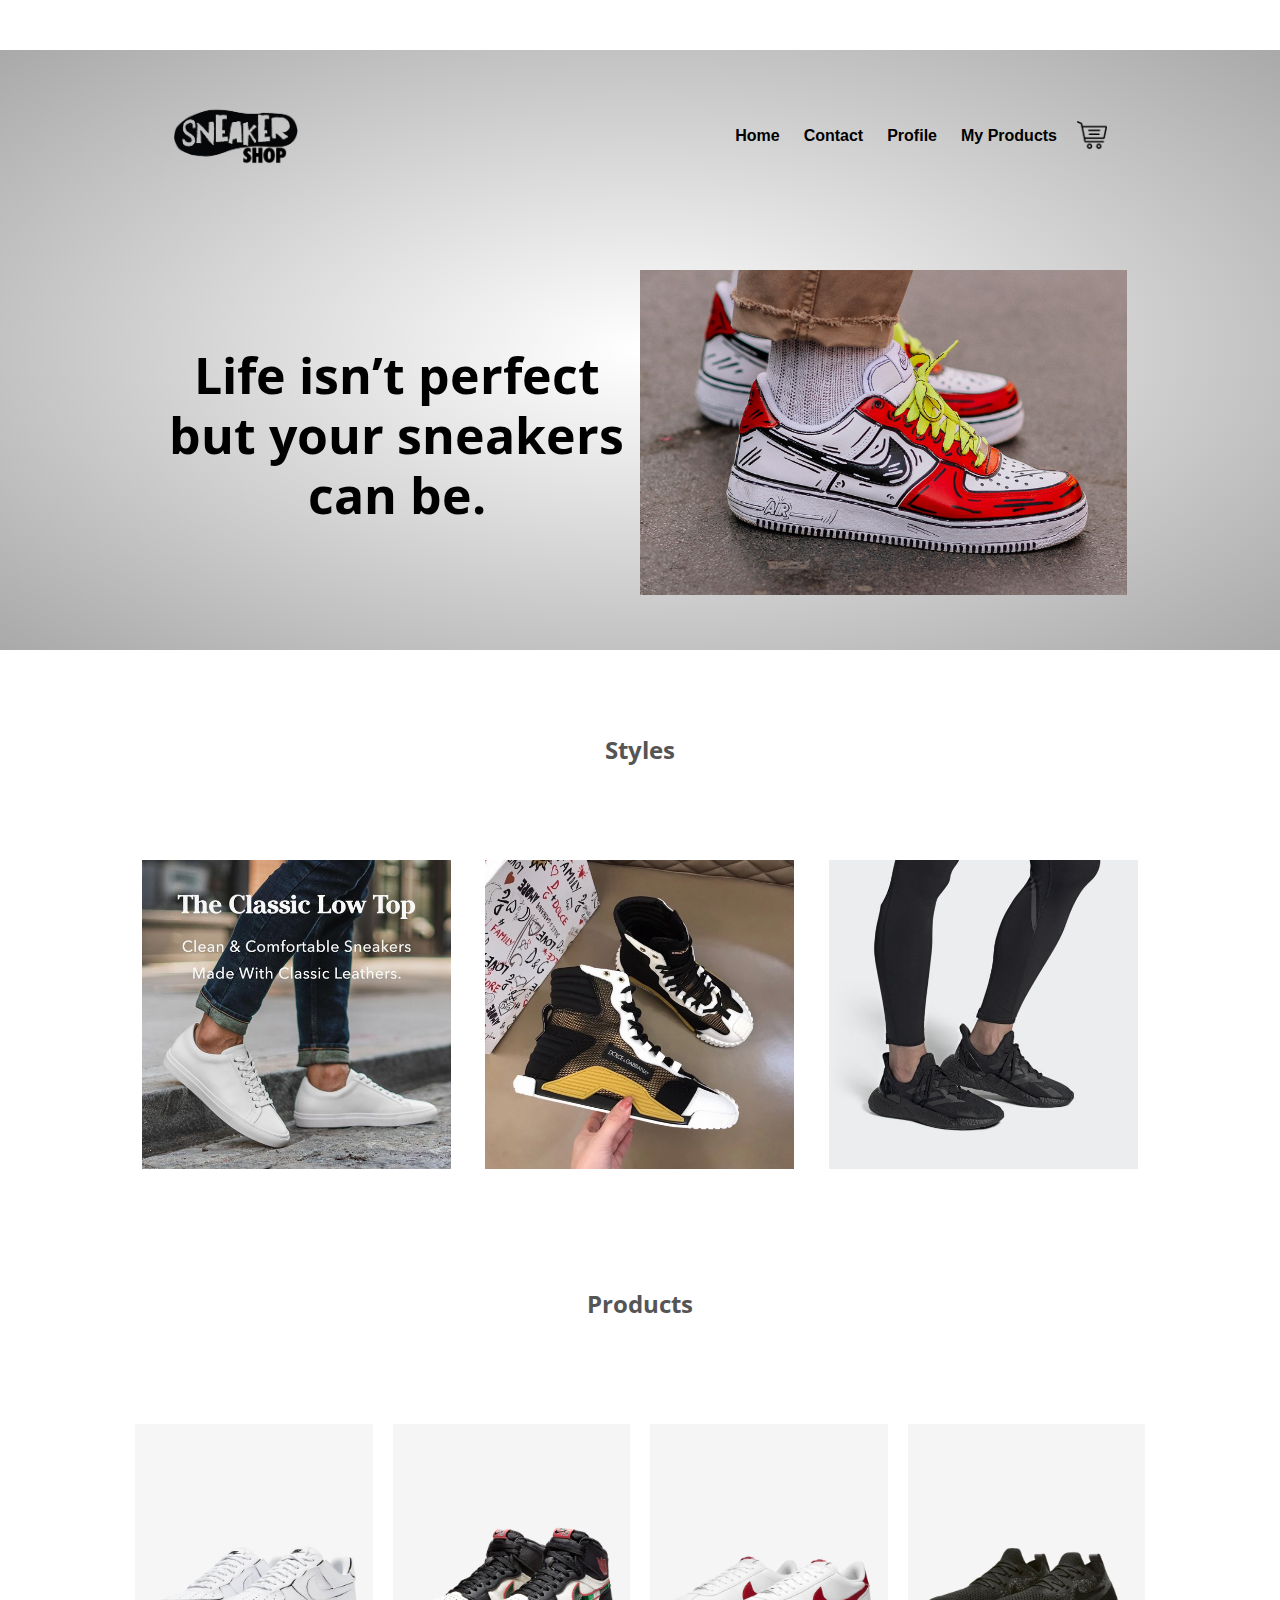
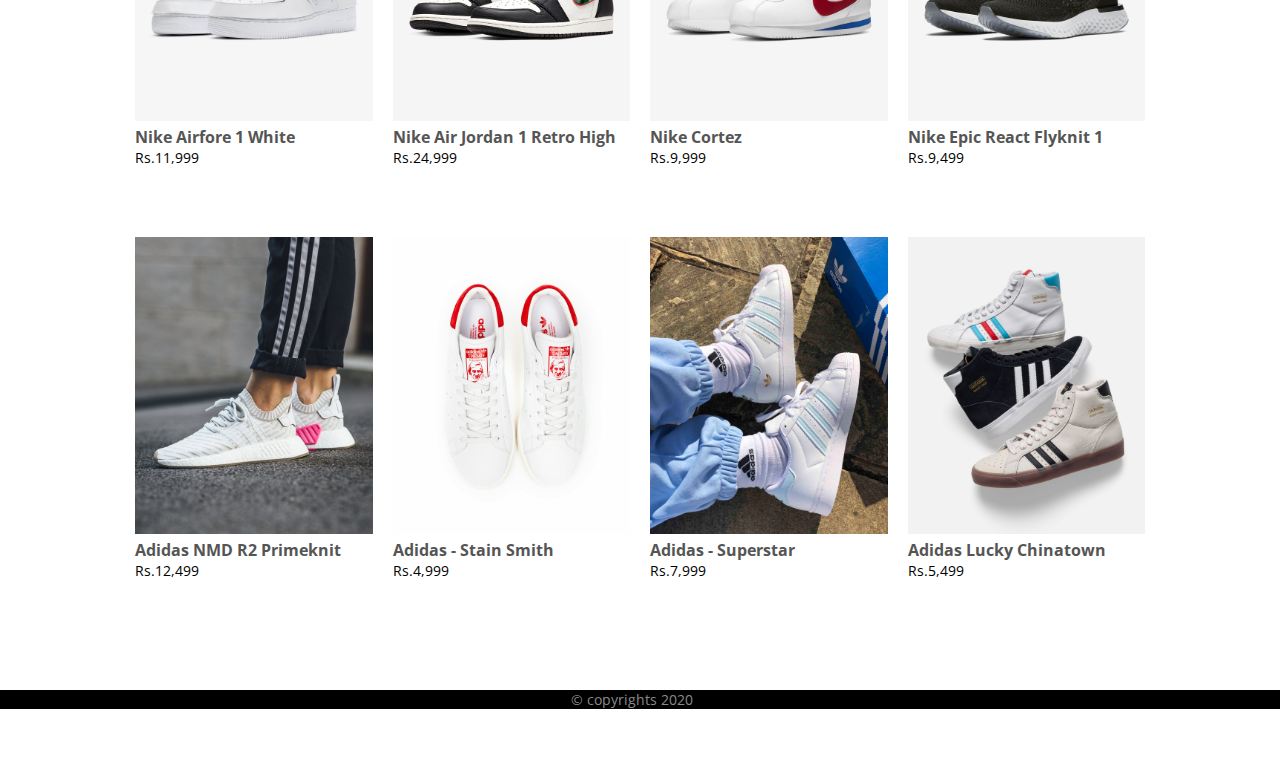
<file: index.htm>
<!DOCTYPE html>
<html>
<head>
        <meta charset="UTF-8">
        <title>Sneakers Shop</title>
        <link rel="stylesheet" href="style.css">
        <link rel="preconnect" href="https://fonts.googleapis.com">
<link rel="preconnect" href="https://fonts.gstatic.com" crossorigin>
<link href="https://fonts.googleapis.com/css2?family=Open+Sans:wght@300;400;600;700&display=swap" rel="stylesheet">
</head>
<body>

<div class="header">
    <div class="container">
           <div class="navbar">
             <div class="logo">
                    <a href="index.htm">
                    <img src="Images/logo1.png" width="125px">
                    </a>
             </div>
             <nav>
                     <ul>
                             <li><a href="index.htm">Home</a></li>
                             <li><a href="contact.htm">Contact</a></li>
                             <li><a href="my%20profile.htm">Profile</a></li>
                             <li><a href="my%20products.htm">My Products</a></li>
                     </ul>
             </nav>
             <img src="Images/cart.png" width="30px height="30px">
      </div>
      <div class="row">
             <div class="col-2">
                    <h1>Life isn’t perfect<br>but your sneakers can be.</h1>
             </div>
             <div class="col-2">
                    <img src="Images/head1.jpg">
             </div>
      </div>
    </div>
</div> 

<!------ Featured Categories ------>

    <div class="categories">
          <div class="small-container">
                 <h2 class="title">Styles</h2>

           <div class="row">
                  <div class="col-3">
                         <img src="Images/c-1.jpg">
                  </div>
                  <div class="col-3">
                         <img src="Images/c-2.jpg">
                  </div>
                  <div class="col-3">
                         <img src="Images/c-3.jpg">
                  </div>
           </div>
          </div>
    </div>

<!------ Featured Products ------>

          <div class="small-container">
                 <h2 class="title">Products</h2>
                 <div class = "row">
                        <div class="col-4">
                               <img src="Images/f-1.jpg">
                               <h4>Nike Airfore 1 White</h4>
                               <p>Rs.11,999</p>
                        </div>
                        <div class="col-4">
                               <img src="Images/f-2.jpg">
                               <h4>Nike Air Jordan 1 Retro High</h4>
                               <p>Rs.24,999</p>
                        </div>
                        <div class="col-4">
                               <img src="Images/f-3.jpg">
                               <h4>Nike Cortez</h4>
                               <p>Rs.9,999</p>
                        </div>
                        <div class="col-4">
                               <img src="Images/f-4.jpg">
                               <h4>Nike Epic React Flyknit 1</h4>
                               <p>Rs.9,499</p>
                        </div>
                 </div>
                 <div class = "row">
                        <div class="col-4">
                               <img src="Images/p-1.jpg">
                               <h4>Adidas NMD R2 Primeknit</h4>
                               <p>Rs.12,499</p>
                        </div>
                        <div class="col-4">
                               <img src="Images/p-2.jpg">
                               <h4>Adidas - Stain Smith</h4>
                               <p>Rs.4,999</p>
                        </div>
                        <div class="col-4">
                               <img src="Images/p-3.jpg">
                               <h4>Adidas - Superstar</h4>
                               <p>Rs.7,999</p>
                        </div>
                        <div class="col-4">
                               <img src="Images/p-4.jpg">
                               <h4>Adidas Lucky Chinatown</h4>
                               <p>Rs.5,499</p>
                        </div>
                 </div>
          </div>

<!------ Footer ------>

      <div class="footer">
            <div class="container"> 
             &copy; copyrights 2020 &nbsp; &nbsp;
            </div>
      </div>


</body>
</html>
</file>
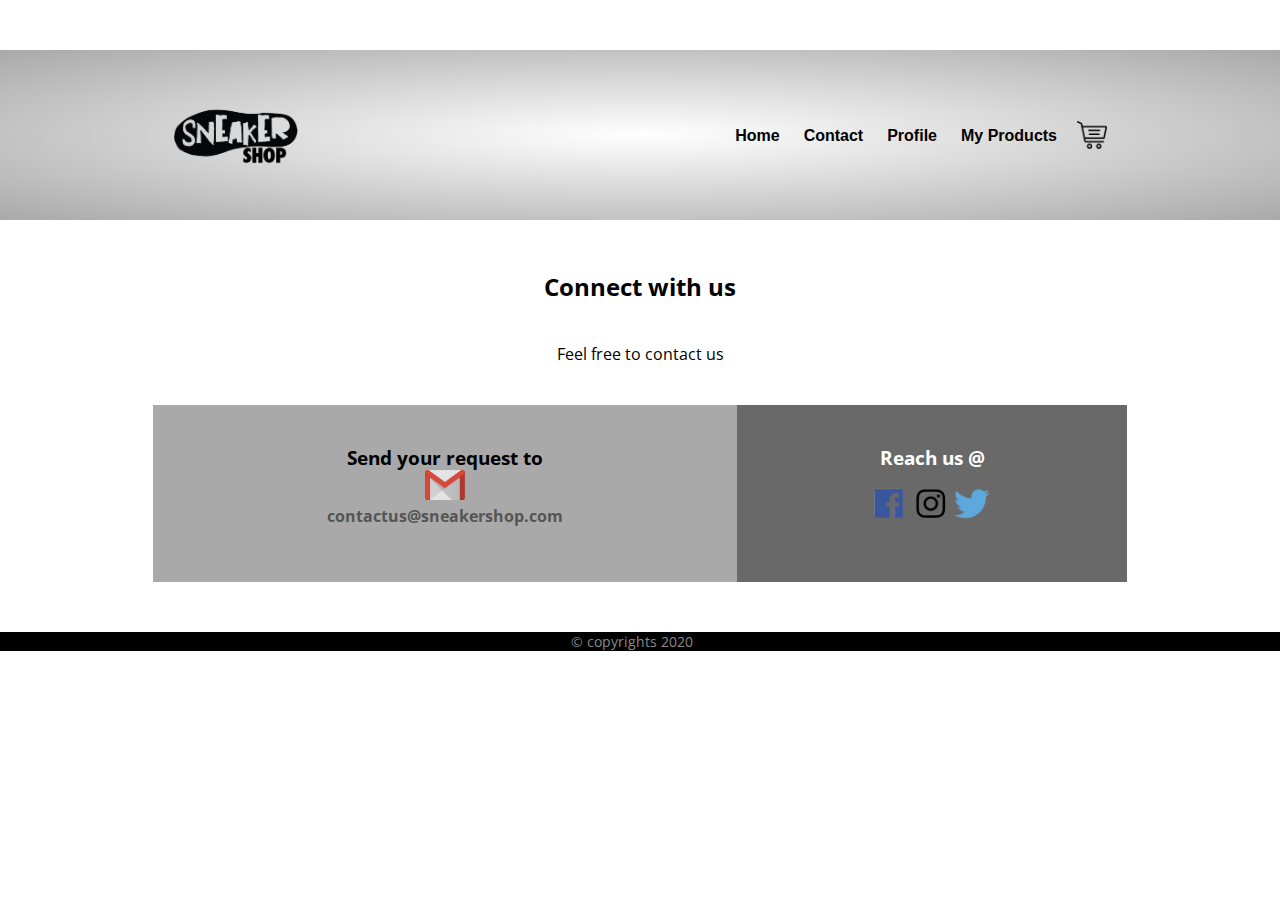
<file: contact.htm>
<!DOCTYPE html>
<html>
<head>
        <meta charset="UTF-8">
        <title>Contact - Sneakers Shop</title>
        <link rel="stylesheet" href="style.css">
        <link rel="preconnect" href="https://fonts.googleapis.com">
<link rel="preconnect" href="https://fonts.gstatic.com" crossorigin>
<link href="https://fonts.googleapis.com/css2?family=Open+Sans:wght@300;400;600;700&display=swap" rel="stylesheet">
</head>
<body>

<div class="header">
    <div class="container">
           <div class="navbar">
             <div class="logo">
                    <a href="index.htm">
                    <img src="Images/logo1.png" width="125px">
                    </a>
             </div>
             <nav>
                     <ul>
                             <li><a href="index.htm">Home</a></li>
                             <li><a href="contact.htm">Contact</a></li>
                             <li><a href="my%20profile.htm">Profile</a></li>
                             <li><a href="my%20products.htm">My Products</a></li>
                     </ul>
             </nav>
             <img src="Images/cart.png" width="30px height="30px">
      </div>
    </div>
</div> 

    <div class="container">
           <h2>Connect with us</h2>
           <p>Feel free to contact us</p>
           <div class="contact-box">
                  <div class="contact-left">
                        <h3>Send your request to</h3>
                        <a href="https://www.google.com/gmail/about/">
                        <img src="Images/Gmail-logo.png" width="40px height="40px">
                        </a>
                        <h4>contactus@sneakershop.com</h4>     

                  </div>
                  <div class="contact-right">
                         <h3>Reach us @</h3>
                         <img src="Images/social-media-logo2.png" width="120px height="120px">
                  </div>
           </div>
    </div>

<!------ Footer ------>

      <div class="footer">
            <div class="container"> 
             &copy; copyrights 2020 &nbsp; &nbsp;
            </div>
      </div>


</body>
</html>
</file>
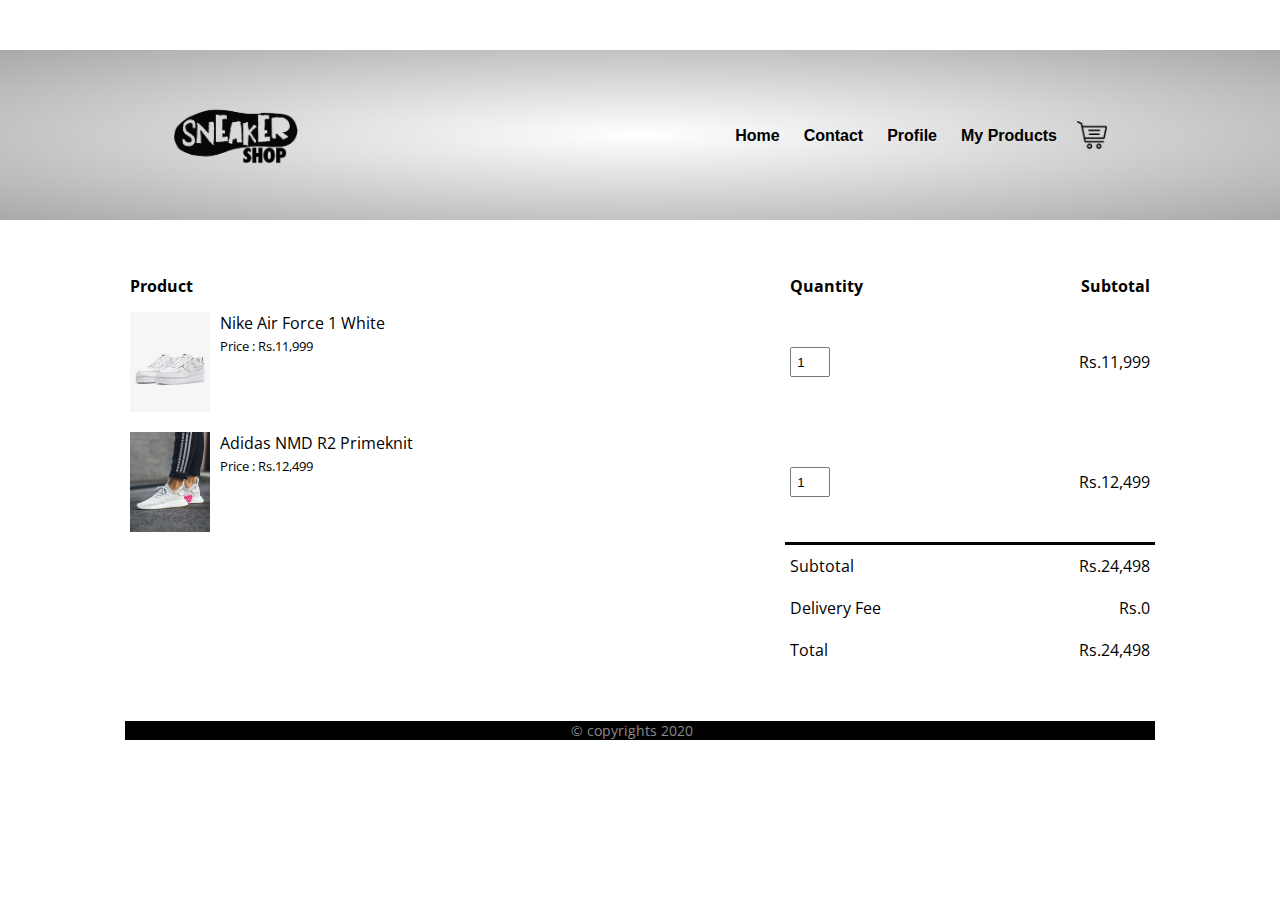
<file: my products.htm>
<!DOCTYPE html>
<html>
<head>
        <meta charset="UTF-8">
        <title>My Products - Sneakers Shop</title>
        <link rel="stylesheet" href="style.css">
        <link rel="preconnect" href="https://fonts.googleapis.com">
<link rel="preconnect" href="https://fonts.gstatic.com" crossorigin>
<link href="https://fonts.googleapis.com/css2?family=Open+Sans:wght@300;400;600;700&display=swap" rel="stylesheet">
</head>
<body>

<div class="header">
    <div class="container">
           <div class="navbar">
             <div class="logo">
                    <a href="index.htm">
                    <img src="Images/logo1.png" width="125px">
                    </a>
             </div>
             <nav>
                     <ul>
                             <li><a href="index.htm">Home</a></li>
                             <li><a href="contact.htm">Contact</a></li>
                             <li><a href="my%20profile.htm">Profile</a></li>
                             <li><a href="my%20products.htm">My Products</a></li>
                     </ul>
             </nav>
             <img src="Images/cart.png" width="30px height="30px">
      </div>
      
    </div>
</div> 

<!------ My Product Details ------>

<div class="small-container my products - page">
       <table>
              <tr>
                     <th>Product</th>
                     <th>Quantity</th>
                     <th>Subtotal</th>
              </tr>
              <tr>
                     <td>
                            <div class="product-info">
                                   <img src="Images/f-1.jpg">
                                   <div>
                                          <p>Nike Air Force 1 White</p>
                                          <small>Price : Rs.11,999</small>
                                   </div>
                            </div>
                     </td>
                     <td><input type="number" value="1"></td> 
                     <td>Rs.11,999</td>
              </tr>
              <tr>
                     <td>
                            <div class="product-info">
                                   <img src="Images/p-1.jpg">
                                   <div>
                                          <p>Adidas NMD R2 Primeknit</p>
                                          <small>Price : Rs.12,499</small>
                                   </div>
                            </div>
                     </td>
                     <td><input type="number" value="1"></td> 
                     <td>Rs.12,499</td>
              </tr>
        </table>
    <div class="total-price">
         <table>
                <tr>
                       <td>Subtotal</td>
                       <td>Rs.24,498</td>
                </tr>
                <tr>
                       <td>Delivery Fee</td>
                       <td>Rs.0</td>
                </tr>
                <tr>
                       <td>Total</td>
                       <td>Rs.24,498</td>
                </tr>
         </table>
</div>

<!------ Footer ------>

      <div class="footer">
            <div class="container"> 
             &copy; copyrights 2020 &nbsp; &nbsp;
            </div>
      </div>


</body>
</html>
</file>
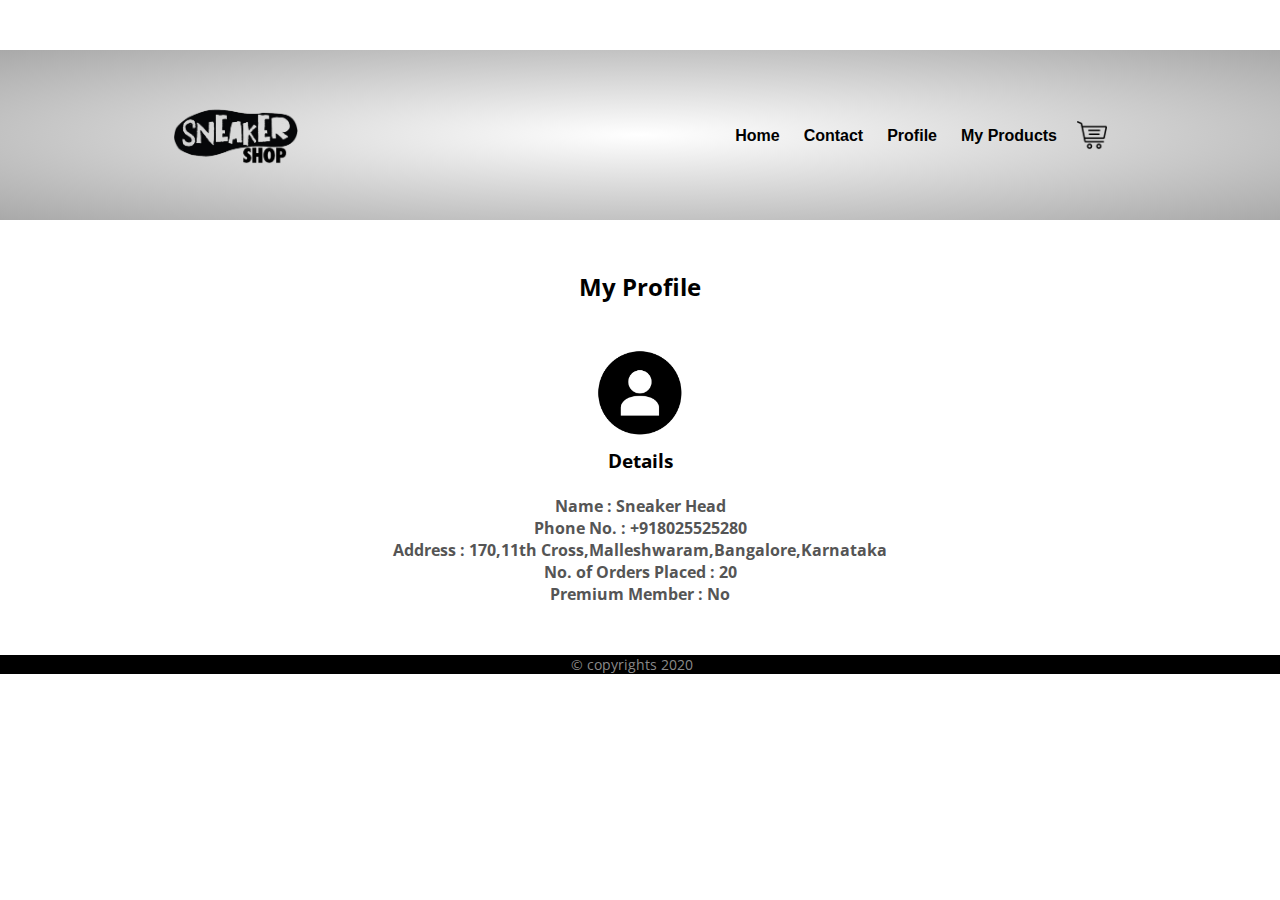
<file: my profile.htm>
<!DOCTYPE html>
<html>
<head>
        <meta charset="UTF-8">
        <title>My Profile - Sneakers Shop</title>
        <link rel="stylesheet" href="style.css">
        <link rel="preconnect" href="https://fonts.googleapis.com">
<link rel="preconnect" href="https://fonts.gstatic.com" crossorigin>
<link href="https://fonts.googleapis.com/css2?family=Open+Sans:wght@300;400;600;700&display=swap" rel="stylesheet">
</head>
<body>

<div class="header">
    <div class="container">
           <div class="navbar">
             <div class="logo">
                    <a href="index.htm">
                    <img src="Images/logo1.png" width="125px">
                    </a>
             </div>
             <nav>
                     <ul>
                             <li><a href="index.htm">Home</a></li>
                             <li><a href="contact.htm">Contact</a></li>
                             <li><a href="my%20profile.htm">Profile</a></li>
                             <li><a href="my%20products.htm">My Products</a></li>
                     </ul>
             </nav>
             <img src="Images/cart.png" width="30px height="30px">
      </div>
      
    </div>
</div> 

    <div class="container">
           <h2>My Profile</h2>
           <img src="Images/Profile-ICon.png"width="100px height="100px">
           <div class="profile-box">
                  <div class="profile">
                        <h3>Details</h3>
                        <br>
                        <h4>Name : Sneaker Head</h4>
                        <h4>Phone No. : +918025525280</h4>
                        <h4>Address : 170,11th Cross,Malleshwaram,Bangalore,Karnataka</h4>
                        <h4>No. of Orders Placed : 20 </h4>   
                        <h4>Premium Member : No </h4>              

                  </div>
           </div>
    </div>

<!------ Footer ------>

      <div class="footer">
            <div class="container"> 
             &copy; copyrights 2020 &nbsp; &nbsp;
            </div>
      </div>


</body>
</html>
</file>
<file: style.css>
*{
      margin: 0;
      padding: 0;
      box-sizing: border-box;
}

body{
        font-family: 'Open Sans', sans-serif;
}

.navbar{
       display: flex;
       align-items: center;
       padding: 20px;
}
nav{
        flex: 1;  
        text-align: right;
}
nav ul{
       display: inline-block;
       list-style-type: none;
}
nav ul li{
       display: inline-block;
       margin-right: 20px;
}
a{
       text-decoration: none;
       color: #000000;
       font-family: Arial , sans-serif;
       font-weight: bold;
}
p{
       color: #000000;
}
.container{
       max-width: 1300px;
       margin: auto;
       padding-left: 25px;
       padding-right: 25px;
}
.row{
       display: flex;
       align-items: center;
       flex-wrap: wrap;
       justify-content: space-around;
}
.col-2{
      flex-basis: 50%;
      min-width: 300px;
}
.col-2 img{
      max-width: 100%;
      padding: 50px 0;
}
.col-2 h1{
      font-size: 50px;
      line-height: 60px;
      margin: 25px 0;
}
.header{
       background: radial-gradient(#ffffff,#A9A9A9);
}
.categories{
      margin: 70px 0;
}
.col-3{
      flex-basis: 30%;
      min-width: 250px;
      margin-bottom: 30px;
}
.col-3 img{
     width: 100%;
}
.small-container{
        max-width: 1080px;
        margin: auto;
        padding-left: 25px;
        padding-right: 25px;
}
.col-4{
     flex-basis: 25%;
     padding: 10px;
     min-width: 200px;
     margin-bottom: 50px;
}
.col-4 img{
      width: 100%;
}
.title{
    text-align: center;
    margin: 0 auto 80px;
    position: relative;
    line-height: 60px;
    color: #555
}

h4{
       color: #555;
}
.col-4 p{
      font-size: 14px;
}

/*------ Footer ------*/

.footer{
     background: #000;
     color: #8a8a8a;
     font-size: 14px;
     padding: 60px 0 20 px;
}
.container{
      text-align: center;
}

/*------ My Products ------*/

.my products - page{
                  margin: 80px auto;
}
table{
      width: 100%;
      border-collapse: collapse;
}
.product-info{
            display: flex;
            flex-wrap: wrap;
}
th{
     text-align: left;
     padding: 5px;
}
td{
     padding: 10px 5px;
}
td input{
     width: 40px;
     height: 30px;
     padding: 5px;
}
td img{
    width: 80px;
    heigth: 80px;
    margin-right: 10px;
}
.total-price{
     display: flex;
     justify-content: flex-end;
}
.total-price table{
     border-top: 3px solid #000;
     width: 100%;
     max-width: 370px;
}
td:last-child{
      text-align: right;
}
th:last-child{
      text-align: right;
}

/*------ Contact ------*/

.container{
       width: 80%;
       margin: 50px auto;
}
.contact-box{
       background: #A9A9A9;
       display: flex;
}

.contact-left{
       flex-basis: 60%;
       padding: 40px 60px;
}

.contact-right{
       flex-basis: 40%;
       padding: 40px;
       background: #696969;
       color: #fff;
}
h2{
      margin-bottom: 40px;
}
.container p{
       margin-bottom: 40px;
}

/*------ Profile ------*/

.profile{
  text-align: center;
}
</file>
